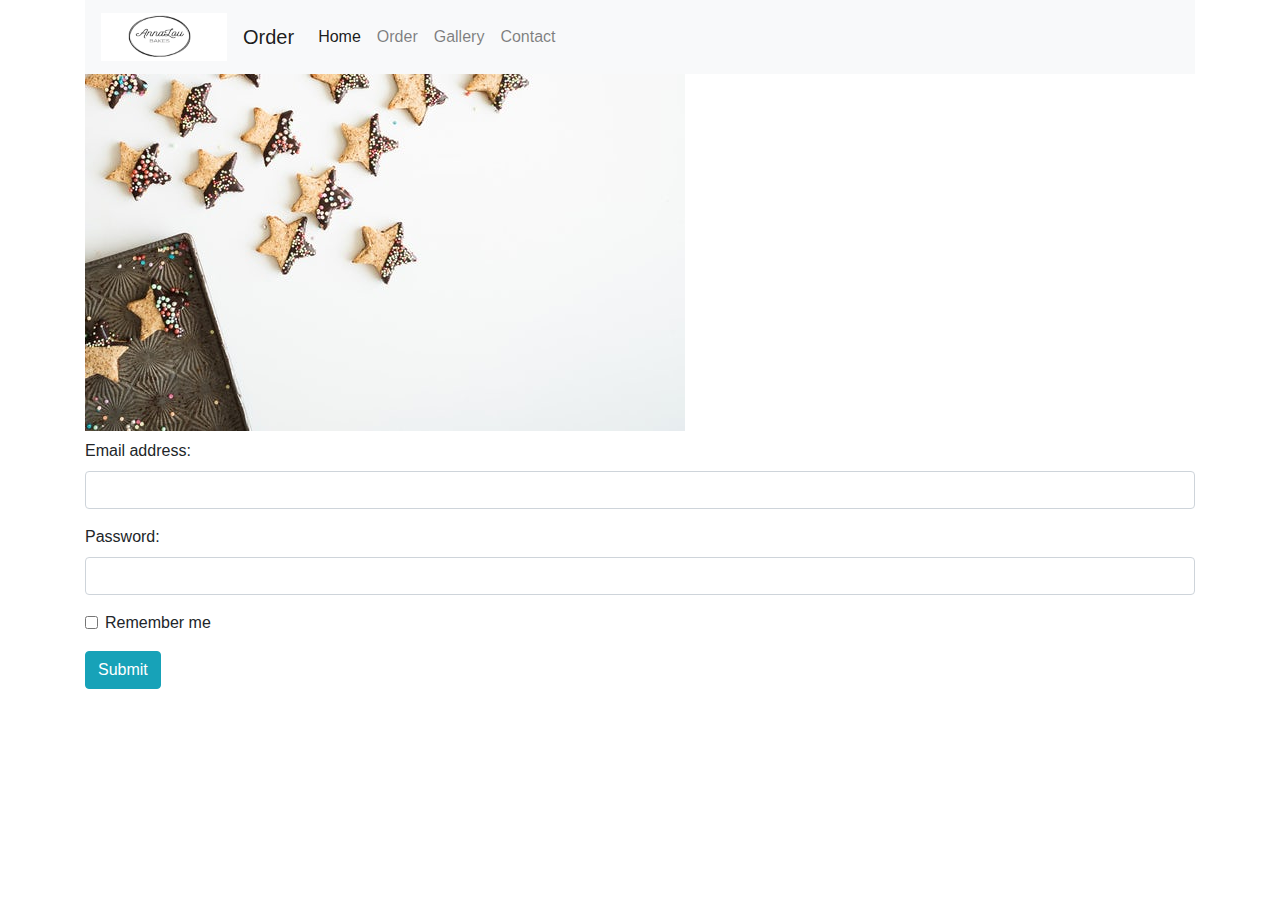
<file: index.html>
<!DOCTYPE html>
<html lang="en">
  <head>
    <meta charset="UTF-8" />
    <meta name="viewport" content="width=device-width, initial-scale=1.0" />
    <meta http-equiv="X-UA-Com>
    <link rel="stylesheet" href="style.css" />
    <link
      rel="stylesheet"
      href="https://stackpath.bootstrapcdn.com/bootstrap/4.3.1/css/bootstrap.min.css"
      integrity="sha384-ggOyR0iXCbMQv3Xipma34MD+dH/1fQ784/j6cY/iJTQUOhcWr7x9JvoRxT2MZw1T"
      crossorigin="anonymous"
    />

    <title>Hello, world!</title>
  </head>

  <body>
    <div class="container" id="page-wrapper">
      <nav class="navbar navbar-expand-lg navbar-light bg-light" id="nav-color">
        <a class="navbar-brand" href="#"
          ><img
            src="AnnaLouCircleSmall.png"
            width="126px"
            height="48px"
            alt=""
          />
        </a>
        <a class="navbar-brand" href="order.html">Order</a>
        <button
          class="navbar-toggler"
          type="button"
          data-toggle="collapse"
          data-target="#navbarNav"
          aria-controls="navbarNav"
          aria-expanded="false"
          aria-label="Toggle navigation"
        >
          <span class="navbar-toggler-icon"></span>
        </button>
        <div class="collapse navbar-collapse" id="navbarNav">
          <ul class="navbar-nav">
            <li class="nav-item active">
              <a class="nav-link" href="#"
                >Home <span class="sr-only">(current)</span></a
              >
            </li>
            <li class="nav-item">
              <a class="nav-link" href="order.html">Order</a>
            </li>
            <li class="nav-item">
              <a class="nav-link" href="#">Gallery</a>
            </li>
            <li class="nav-item">
              <a class="nav-link" href="#">Contact</a>
            </li>
          </ul>
        </div>
      </nav>

      <div></div>
      <!-- MAINSECTION -->
      <header class="mb-2">
        <img
          src="frosted.png"
          alt="cookies"
          class="img-fluid max-width: 100% height: auto "
        />
      </header>
      <div class="container" width="100%" height="20px"></div>
      <!-- FORM  -->
      <div class="form-container">
        <form action="/action_page.php">
          <div class="form-group">
            <label for="email">Email address:</label>
            <input type="email" class="form-control" id="email" />
          </div>
          <div class="form-group">
            <label for="pwd">Password:</label>
            <input type="password" class="form-control" id="pwd" />
          </div>
          <div class="form-group form-check">
            <label class="form-check-label">
              <input class="form-check-input" type="checkbox" /> Remember me
            </label>
          </div>
          <button type="submit" class="btn btn-info">Submit</button>
        </form>
      </div>

      <!-- END DIV -->
    </div>

    <!-- Optional JavaScript -->
    <!-- jQuery first, then Popper.js, then Bootstrap JS -->
    <script
      src="https://code.jquery.com/jquery-3.3.1.slim.min.js"
      integrity="sha384-q8i/X+965DzO0rT7abK41JStQIAqVgRVzpbzo5smXKp4YfRvH+8abtTE1Pi6jizo"
      crossorigin="anonymous"
    ></script>
    <script
      src="https://cdnjs.cloudflare.com/ajax/libs/popper.js/1.14.7/umd/popper.min.js"
      integrity="sha384-UO2eT0CpHqdSJQ6hJty5KVphtPhzWj9WO1clHTMGa3JDZwrnQq4sF86dIHNDz0W1"
      crossorigin="anonymous"
    ></script>
    <script
      src="https://stackpath.bootstrapcdn.com/bootstrap/4.3.1/js/bootstrap.min.js"
      integrity="sha384-JjSmVgyd0p3pXB1rRibZUAYoIIy6OrQ6VrjIEaFf/nJGzIxFDsf4x0xIM+B07jRM"
      crossorigin="anonymous"
    ></script>
  </body>
</html>
</file>
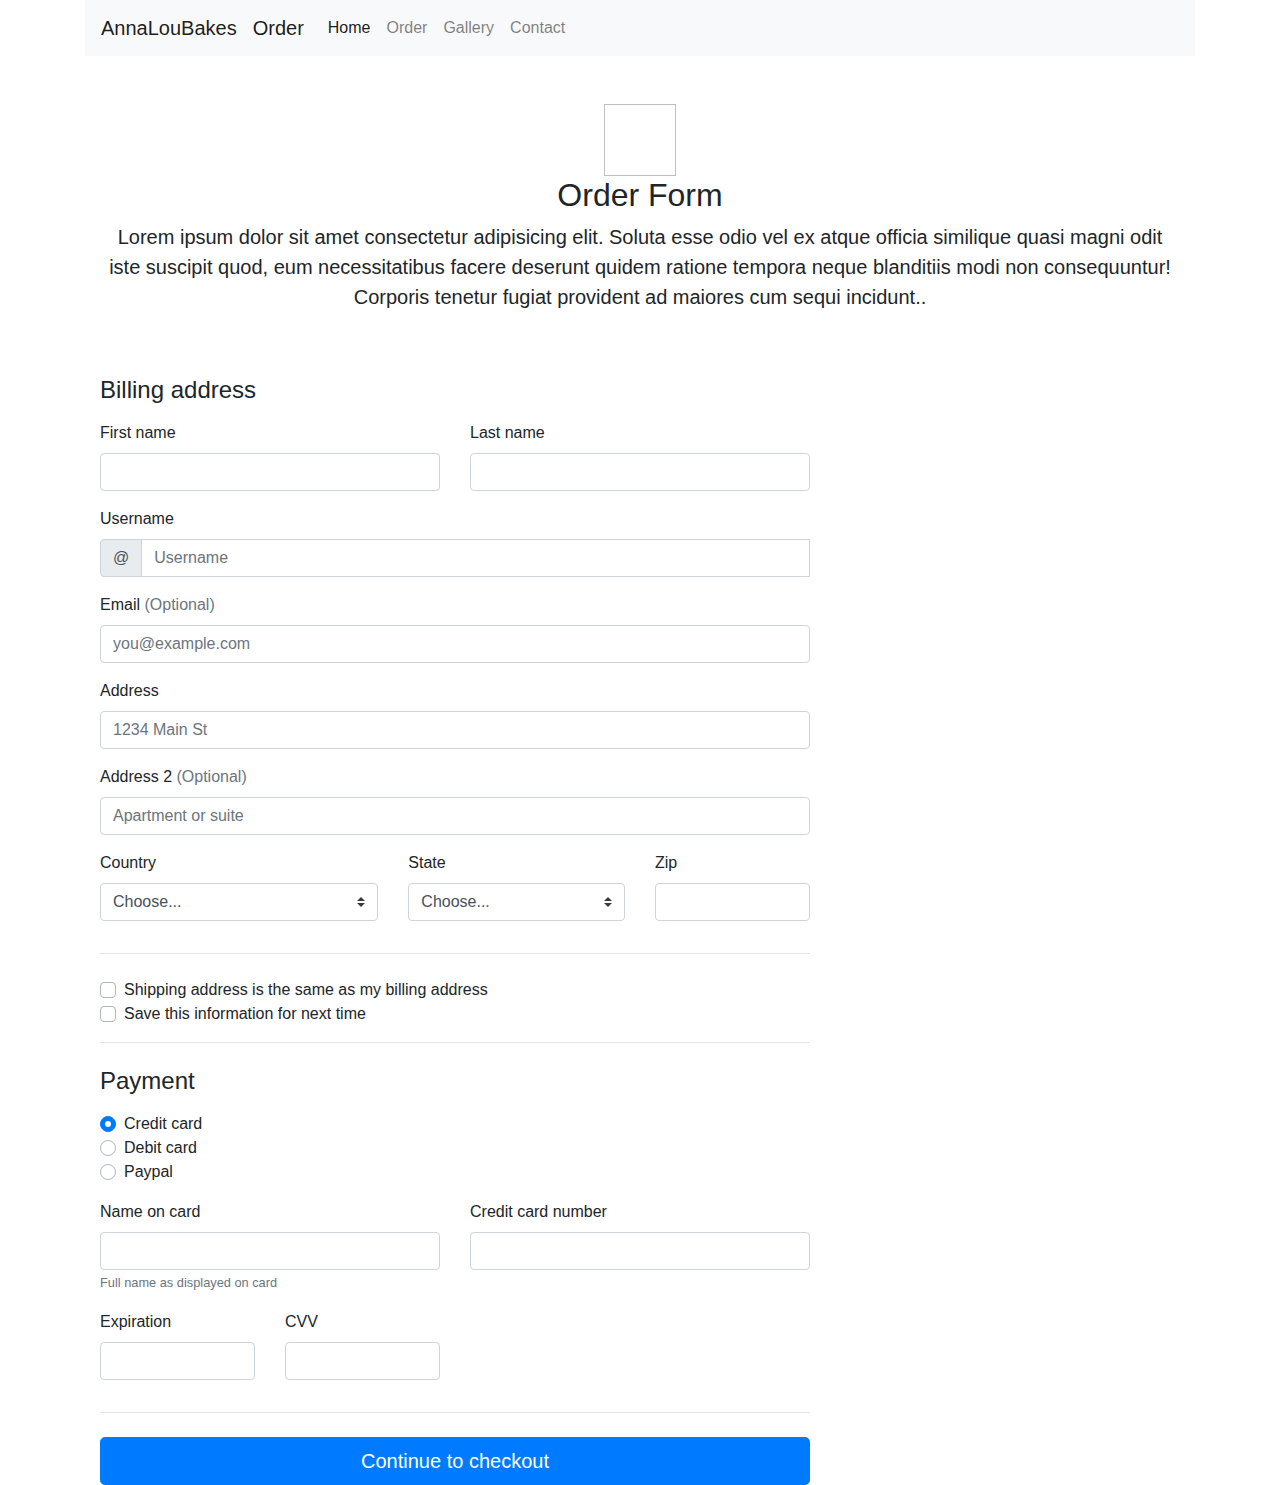
<file: order.html>
<!DOCTYPE html>
<html lang="en">
  <head>
    <meta charset="UTF-8" />
    <meta name="viewport" content="width=device-width, initial-scale=1.0" />
    <meta http-equiv="X-UA-Compatible" content="ie=edge" />
    <link rel="stylesheet" href="style.css" />

    <link
      rel="stylesheet"
      href="https://stackpath.bootstrapcdn.com/bootstrap/4.3.1/css/bootstrap.min.css"
      integrity="sha384-ggOyR0iXCbMQv3Xipma34MD+dH/1fQ784/j6cY/iJTQUOhcWr7x9JvoRxT2MZw1T"
      crossorigin="anonymous"
    />
    <title>Document</title>
  </head>
  <body>
    <div class="order-form container">
      <nav class="navbar navbar-expand-lg navbar-light bg-light">
        <a class="navbar-brand" href="index.html">AnnaLouBakes</a>
        <a class="navbar-brand" href="#">Order</a>
        <button
          class="navbar-toggler"
          type="button"
          data-toggle="collapse"
          data-target="#navbarNav"
          aria-controls="navbarNav"
          aria-expanded="false"
          aria-label="Toggle navigation"
        >
          <span class="navbar-toggler-icon"></span>
        </button>
        <div class="collapse navbar-collapse" id="navbarNav">
          <ul class="navbar-nav">
            <li class="nav-item active">
              <a class="nav-link" href="#"
                >Home <span class="sr-only">(current)</span></a
              >
            </li>
            <li class="nav-item">
              <a class="nav-link" href="order.html">Order</a>
            </li>
            <li class="nav-item">
              <a class="nav-link" href="#">Gallery</a>
            </li>
            <li class="nav-item">
              <a class="nav-link" href="#">Contact</a>
            </li>
          </ul>
        </div>
      </nav>

      <!-- ORDER FORM -->

      <div class="container">
        <div class="py-5 text-center">
          <img class='d-block mx-auto mb-4" src='AnnaLouLogo.png' width="72"
          height="72" >
          <h2>Order Form</h2>
          <p class="lead">
            Lorem ipsum dolor sit amet consectetur adipisicing elit. Soluta esse
            odio vel ex atque officia similique quasi magni odit iste suscipit
            quod, eum necessitatibus facere deserunt quidem ratione tempora
            neque blanditiis modi non consequuntur! Corporis tenetur fugiat
            provident ad maiores cum sequi incidunt..
          </p>
        </div>
        <div class="row">
          <div class="col-md-4 order-md-2 mb-4">
            <h4 class="d-flex justify-content-between align-items-center mb-3">
             

          </div>
          <div class="col-md-8 order-md-1">
            <h4 class="mb-3">Billing address</h4>
            <form class="needs-validation" novalidate="">
              <div class="row">
                <div class="col-md-6 mb-3">
                  <label for="firstName">First name</label>
                  <input
                    type="text"
                    class="form-control"
                    id="firstName"
                    placeholder=""
                    value=""
                    required=""
                  />
                  <div class="invalid-feedback">
                    Valid first name is required.
                  </div>
                </div>
                <div class="col-md-6 mb-3">
                  <label for="lastName">Last name</label>
                  <input
                    type="text"
                    class="form-control"
                    id="lastName"
                    placeholder=""
                    value=""
                    required=""
                  />
                  <div class="invalid-feedback">
                    Valid last name is required.
                  </div>
                </div>
              </div>

              <div class="mb-3">
                <label for="username">Username</label>
                <div class="input-group">
                  <div class="input-group-prepend">
                    <span class="input-group-text">@</span>
                  </div>
                  <input
                    type="text"
                    class="form-control"
                    id="username"
                    placeholder="Username"
                    required=""
                  />
                  <div class="invalid-feedback" style="width: 100%;">
                    Your username is required.
                  </div>
                </div>
              </div>

              <div class="mb-3">
                <label for="email"
                  >Email <span class="text-muted">(Optional)</span></label
                >
                <input
                  type="email"
                  class="form-control"
                  id="email"
                  placeholder="you@example.com"
                />
                <div class="invalid-feedback">
                  Please enter a valid email address for shipping updates.
                </div>
              </div>

              <div class="mb-3">
                <label for="address">Address</label>
                <input
                  type="text"
                  class="form-control"
                  id="address"
                  placeholder="1234 Main St"
                  required=""
                />
                <div class="invalid-feedback">
                  Please enter your shipping address.
                </div>
              </div>

              <div class="mb-3">
                <label for="address2"
                  >Address 2 <span class="text-muted">(Optional)</span></label
                >
                <input
                  type="text"
                  class="form-control"
                  id="address2"
                  placeholder="Apartment or suite"
                />
              </div>

              <div class="row">
                <div class="col-md-5 mb-3">
                  <label for="country">Country</label>
                  <select
                    class="custom-select d-block w-100"
                    id="country"
                    required=""
                  >
                    <option value="">Choose...</option>
                    <option>United States</option>
                  </select>
                  <div class="invalid-feedback">
                    Please select a valid country.
                  </div>
                </div>
                <div class="col-md-4 mb-3">
                  <label for="state">State</label>
                  <select
                    class="custom-select d-block w-100"
                    id="state"
                    required=""
                  >
                    <option value="">Choose...</option>
                    <option>California</option>
                  </select>
                  <div class="invalid-feedback">
                    Please provide a valid state.
                  </div>
                </div>
                <div class="col-md-3 mb-3">
                  <label for="zip">Zip</label>
                  <input
                    type="text"
                    class="form-control"
                    id="zip"
                    placeholder=""
                    required=""
                  />
                  <div class="invalid-feedback">
                    Zip code required.
                  </div>
                </div>
              </div>
              <hr class="mb-4" />
              <div class="custom-control custom-checkbox">
                <input
                  type="checkbox"
                  class="custom-control-input"
                  id="same-address"
                />
                <label class="custom-control-label" for="same-address"
                  >Shipping address is the same as my billing address</label
                >
              </div>
              <div class="custom-control custom-checkbox">
                <input
                  type="checkbox"
                  class="custom-control-input"
                  id="save-info"
                />
                <label class="custom-control-label" for="save-info"
                  >Save this information for next time</label
                >
              </div>
              <hr class="mb-4" />

              <h4 class="mb-3">Payment</h4>

              <div class="d-block my-3">
                <div class="custom-control custom-radio">
                  <input
                    id="credit"
                    name="paymentMethod"
                    type="radio"
                    class="custom-control-input"
                    checked=""
                    required=""
                  />
                  <label class="custom-control-label" for="credit"
                    >Credit card</label
                  >
                </div>
                <div class="custom-control custom-radio">
                  <input
                    id="debit"
                    name="paymentMethod"
                    type="radio"
                    class="custom-control-input"
                    required=""
                  />
                  <label class="custom-control-label" for="debit"
                    >Debit card</label
                  >
                </div>
                <div class="custom-control custom-radio">
                  <input
                    id="paypal"
                    name="paymentMethod"
                    type="radio"
                    class="custom-control-input"
                    required=""
                  />
                  <label class="custom-control-label" for="paypal"
                    >Paypal</label
                  >
                </div>
              </div>
              <div class="row">
                <div class="col-md-6 mb-3">
                  <label for="cc-name">Name on card</label>
                  <input
                    type="text"
                    class="form-control"
                    id="cc-name"
                    placeholder=""
                    required=""
                  />
                  <small class="text-muted"
                    >Full name as displayed on card</small
                  >
                  <div class="invalid-feedback">
                    Name on card is required
                  </div>
                </div>
                <div class="col-md-6 mb-3">
                  <label for="cc-number">Credit card number</label>
                  <input
                    type="text"
                    class="form-control"
                    id="cc-number"
                    placeholder=""
                    required=""
                  />
                  <div class="invalid-feedback">
                    Credit card number is required
                  </div>
                </div>
              </div>
              <div class="row">
                <div class="col-md-3 mb-3">
                  <label for="cc-expiration">Expiration</label>
                  <input
                    type="text"
                    class="form-control"
                    id="cc-expiration"
                    placeholder=""
                    required=""
                  />
                  <div class="invalid-feedback">
                    Expiration date required
                  </div>
                </div>
                <div class="col-md-3 mb-3">
                  <label for="cc-expiration">CVV</label>
                  <input
                    type="text"
                    class="form-control"
                    id="cc-cvv"
                    placeholder=""
                    required=""
                  />
                  <div class="invalid-feedback">
                    Security code required
                  </div>
                </div>
              </div>
              <hr class="mb-4" />
              <button class="btn btn-primary btn-lg btn-block" type="submit">
                Continue to checkout
              </button>
            </form>
          </div>
        </div>
      </div>
    </div>

    <script
      src="https://code.jquery.com/jquery-3.3.1.slim.min.js"
      integrity="sha384-q8i/X+965DzO0rT7abK41JStQIAqVgRVzpbzo5smXKp4YfRvH+8abtTE1Pi6jizo"
      crossorigin="anonymous"
    ></script>
    <script
      src="https://cdnjs.cloudflare.com/ajax/libs/popper.js/1.14.7/umd/popper.min.js"
      integrity="sha384-UO2eT0CpHqdSJQ6hJty5KVphtPhzWj9WO1clHTMGa3JDZwrnQq4sF86dIHNDz0W1"
      crossorigin="anonymous"
    ></script>
    <script
      src="https://stackpath.bootstrapcdn.com/bootstrap/4.3.1/js/bootstrap.min.js"
      integrity="sha384-JjSmVgyd0p3pXB1rRibZUAYoIIy6OrQ6VrjIEaFf/nJGzIxFDsf4x0xIM+B07jRM"
      crossorigin="anonymous"
    ></script
    ><script
      src="https://code.jquery.com/jquery-3.3.1.slim.min.js"
      integrity="sha384-q8i/X+965DzO0rT7abK41JStQIAqVgRVzpbzo5smXKp4YfRvH+8abtTE1Pi6jizo"
      crossorigin="anonymous"
    ></script>
    <script
      src="https://cdnjs.cloudflare.com/ajax/libs/popper.js/1.14.7/umd/popper.min.js"
      integrity="sha384-UO2eT0CpHqdSJQ6hJty5KVphtPhzWj9WO1clHTMGa3JDZwrnQq4sF86dIHNDz0W1"
      crossorigin="anonymous"
    ></script>
    <script
      src="https://stackpath.bootstrapcdn.com/bootstrap/4.3.1/js/bootstrap.min.js"
      integrity="sha384-JjSmVgyd0p3pXB1rRibZUAYoIIy6OrQ6VrjIEaFf/nJGzIxFDsf4x0xIM+B07jRM"
      crossorigin="anonymous"
    ></script>
  </body>
</html>
</file>
<file: style.css>
/* 
Light Blue Green: #6ed3cf

Soft Purple: #9068be

Tasty Eighties Grey: #e1e8f0

Rich Red: #e62739 */
body {
  background-color: #e8b5ce;
}

#nav-color {
  background-color: #e8b5ce;
}

.w3-2019-fiesta {
  color: #fff;
  background-color: #dd4132;
}
.w3-2019-jester-red {
  color: #fff;
  background-color: #9e1030;
}
.w3-2019-turmeric {
  color: #fff;
  background-color: #fe840e;
}
.w3-2019-living-coral {
  color: #fff;
  background-color: #ff6f61;
}
.w3-2019-pink-peacock {
  color: #fff;
  background-color: #c62168;
}
.w3-2019-pepper-stem {
  color: #fff;
  background-color: #8d9440;
}
.w3-2019-aspen-gold {
  color: #000;
  background-color: #ffd662;
}
.w3-2019-princess-blue {
  color: #fff;
  background-color: #00539c;
}
.w3-2019-toffee {
  color: #fff;
  background-color: #755139;
}
.w3-2019-mango-mojito {
  color: #000;
  background-color: #d69c2f;
}
.w3-2019-terrarium-moss {
  color: #fff;
  background-color: #616247;
}
.w3-2019-sweet-lilac {
  color: #000;
  background-color: #e8b5ce;
}
.w3-2019-soybean {
  color: #000;
  background-color: #d2c29d;
}
.w3-2019-eclipse {
  color: #fff;
  background-color: #343148;
}
.w3-2019-sweet-corn {
  color: #000;
  background-color: #f0ead6;
}
.w3-2019-brown-granite {
  color: #fff;
  background-color: #615550;
}
.w3-2019-chili-pepper {
  color: #fff;
  background-color: #9b1b30;
}
.w3-2019-biking-red {
  color: #fff;
  background-color: #77212e;
}
.w3-2019-creme-de-peche {
  color: #000;
  background-color: #f5d6c6;
}
.w3-2019-peach-pink {
  color: #fff;
  background-color: #fa9a85;
}
.w3-2019-rocky-road {
  color: #fff;
  background-color: #5a3e36;
}
.w3-2019-fruit-dove {
  color: #fff;
  background-color: #ce5b78;
}
.w3-2019-sugar-almond {
  color: #fff;
  background-color: #935529;
}
.w3-2019-dark-cheddar {
  color: #fff;
  background-color: #e08119;
}
.w3-2019-galaxy-blue {
  color: #fff;
  background-color: #2a4b7c;
}
.w3-2019-bluestone {
  color: #fff;
  background-color: #577284;
}
.w3-2019-orange-tiger {
  color: #fff;
  background-color: #f96714;
}
.w3-2019-eden {
  color: #fff;
  background-color: #264e36;
}
.w3-2019-vanilla-custard {
  color: #000;
  background-color: #f3e0be;
}
.w3-2019-evening-blue {
  color: #fff;
  background-color: #2a293e;
}
.w3-2019-paloma {
  color: #fff;
  background-color: #9f9c99;
}
.w3-2019-guacamole {
  color: #fff;
  background-color: #797b3a;
}
</file>
